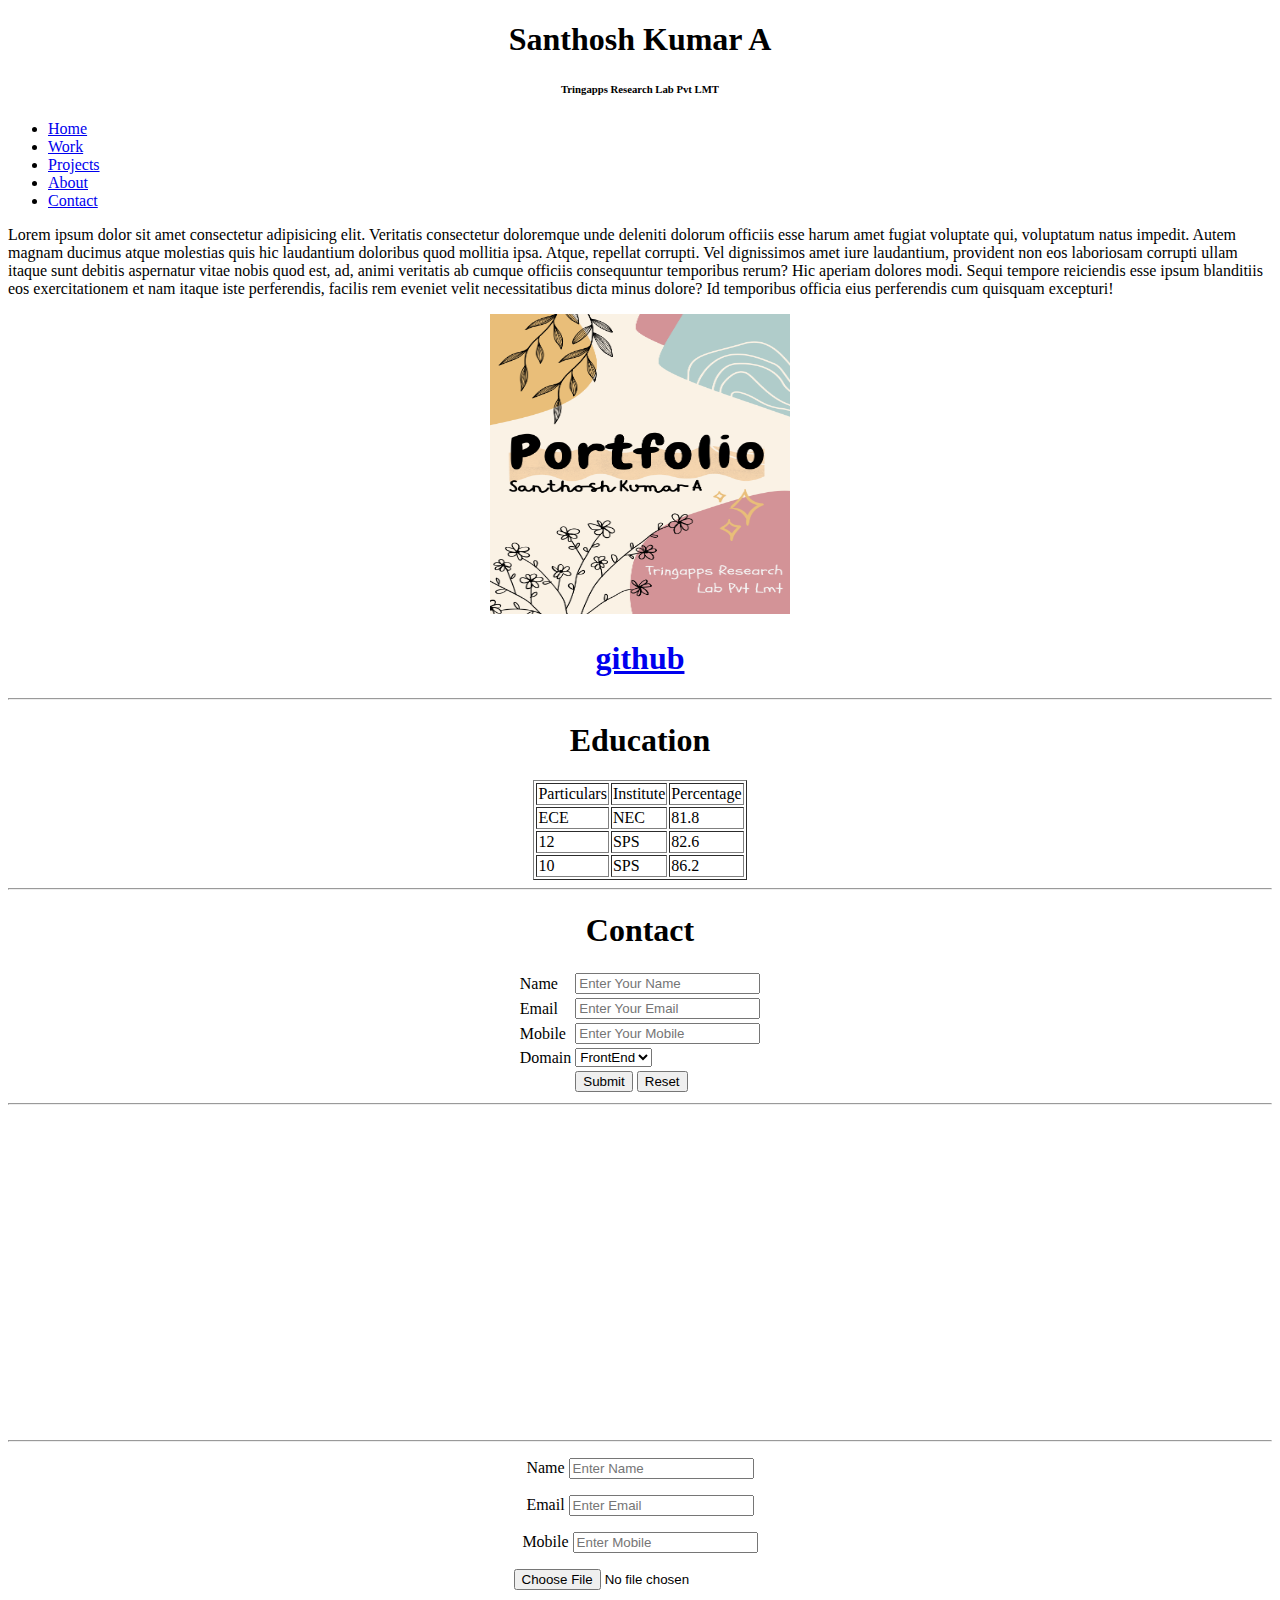
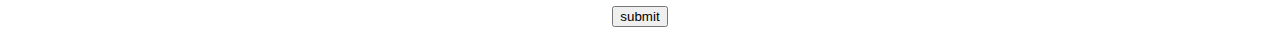
<file: index.html>
<!DOCTYPE html>
<html lang="en">
<head>
    <meta charset="UTF-8">
    <meta name="viewport" content="width=device-width, initial-scale=1.0">
    <title>Portfolio</title>
    <link rel="icon" href="images/icon.png">
</head>
<body>
    <header>
        <h1 style="text-align: center;">Santhosh Kumar A</h1>
        <h6 style="text-align: center;">Tringapps Research Lab Pvt LMT</h6>
    </header>
    <ul>
        <li><a href="#">Home</a></li>
        <li><a href="#">Work</a></li>
        <li><a href="#">Projects</a></li>
        <li><a href="#">About</a></li>
        <li><a href="#">Contact</a></li>
    </ul>
    <section>
        <p>Lorem ipsum dolor sit amet consectetur adipisicing elit. Veritatis consectetur doloremque unde deleniti dolorum officiis esse harum amet fugiat voluptate qui, voluptatum natus impedit. Autem magnam ducimus atque molestias quis hic laudantium doloribus quod mollitia ipsa. Atque, repellat corrupti. Vel dignissimos amet iure laudantium, provident non eos laboriosam corrupti ullam itaque sunt debitis aspernatur vitae nobis quod est, ad, animi veritatis ab cumque officiis consequuntur temporibus rerum? Hic aperiam dolores modi. Sequi tempore reiciendis esse ipsum blanditiis eos exercitationem et nam itaque iste perferendis, facilis rem eveniet velit necessitatibus dicta minus dolore? Id temporibus officia eius perferendis cum quisquam excepturi!</p>
    </section>
    <center>
        <img src="images/img1.png" alt="Portfolio Image" height="300px" width="300px"><br>
        <h1><a href="https://github.com/Tring-santhoshkumar/Week2">github</a></h1>
        <hr>
        <h1>Education</h1>
        <table border="1">
            <tr>
                <td>Particulars</td>
                <td>Institute</td>
               <td>Percentage</td>
            </tr>
            <tr>
                <td>ECE</td>
                <td>NEC</td>
                <td>81.8</td>
            </tr>
            <tr>
                <td>12</td>
                <td>SPS</td>
                <td>82.6</td>
            </tr>
            <tr>
                <td>10</td>
                <td>SPS</td>
                <td>86.2</td>
            </tr>
        </table>
        <hr>
        <h1>Contact</h1>
        <form>
            <table>
                <tr>
                    <td>Name</td><td><input type="text" placeholder="Enter Your Name"></td>
                </tr>
                <tr>
                    <td>Email</td> <td><input type="text" placeholder="Enter Your Email"></td>
                </tr>
                <tr>
                    <td>Mobile</td> <td><input type="number" placeholder="Enter Your Mobile"></td>
                </tr>
                <tr>
                    <td>Domain</td> 
                    <td>
                        <select>
                            <option>FrontEnd</option>
                            <option>BackEnd</option>
                            <option>FullStack</option>
                        </select>
                    </td>
                </tr>
                <tr>
                    <td></td><td><input type="submit"> <input type="reset"></td>
                </tr>
            </table>
        </form>
        <hr>
        <iframe width="560" height="315" src="https://www.youtube.com/embed/IpFX2vq8HKw?si=3cwapA5_JzYt9uXd" title="YouTube video player" frameborder="0" allow="accelerometer; autoplay; clipboard-write; encrypted-media; gyroscope; picture-in-picture; web-share" referrerpolicy="strict-origin-when-cross-origin" allowfullscreen></iframe>
        <hr>
        <form>
            <p>
                <label for="name">Name</label>
                <input type="text" id="name" name="name" required minlength="4" maxlength="20" placeholder="Enter Name">
            </p>
            <p>
                <label for="Email">Email</label>
                <input type="email" id="email" name="email" required pattern=".+@gmail.com" placeholder="Enter Email">
            </p>
            <p>
                <label for="Mobile">Mobile</label>
                <input type="tel" id="Mobile" name="Mobile" required pattern="[0-9]{10}" placeholder="Enter Mobile">

            </p>
            <p>
                <input type="file">
            </p>
            <p><button>submit</button></p>
        </form>
    </center>
</body>
</html>
</file>
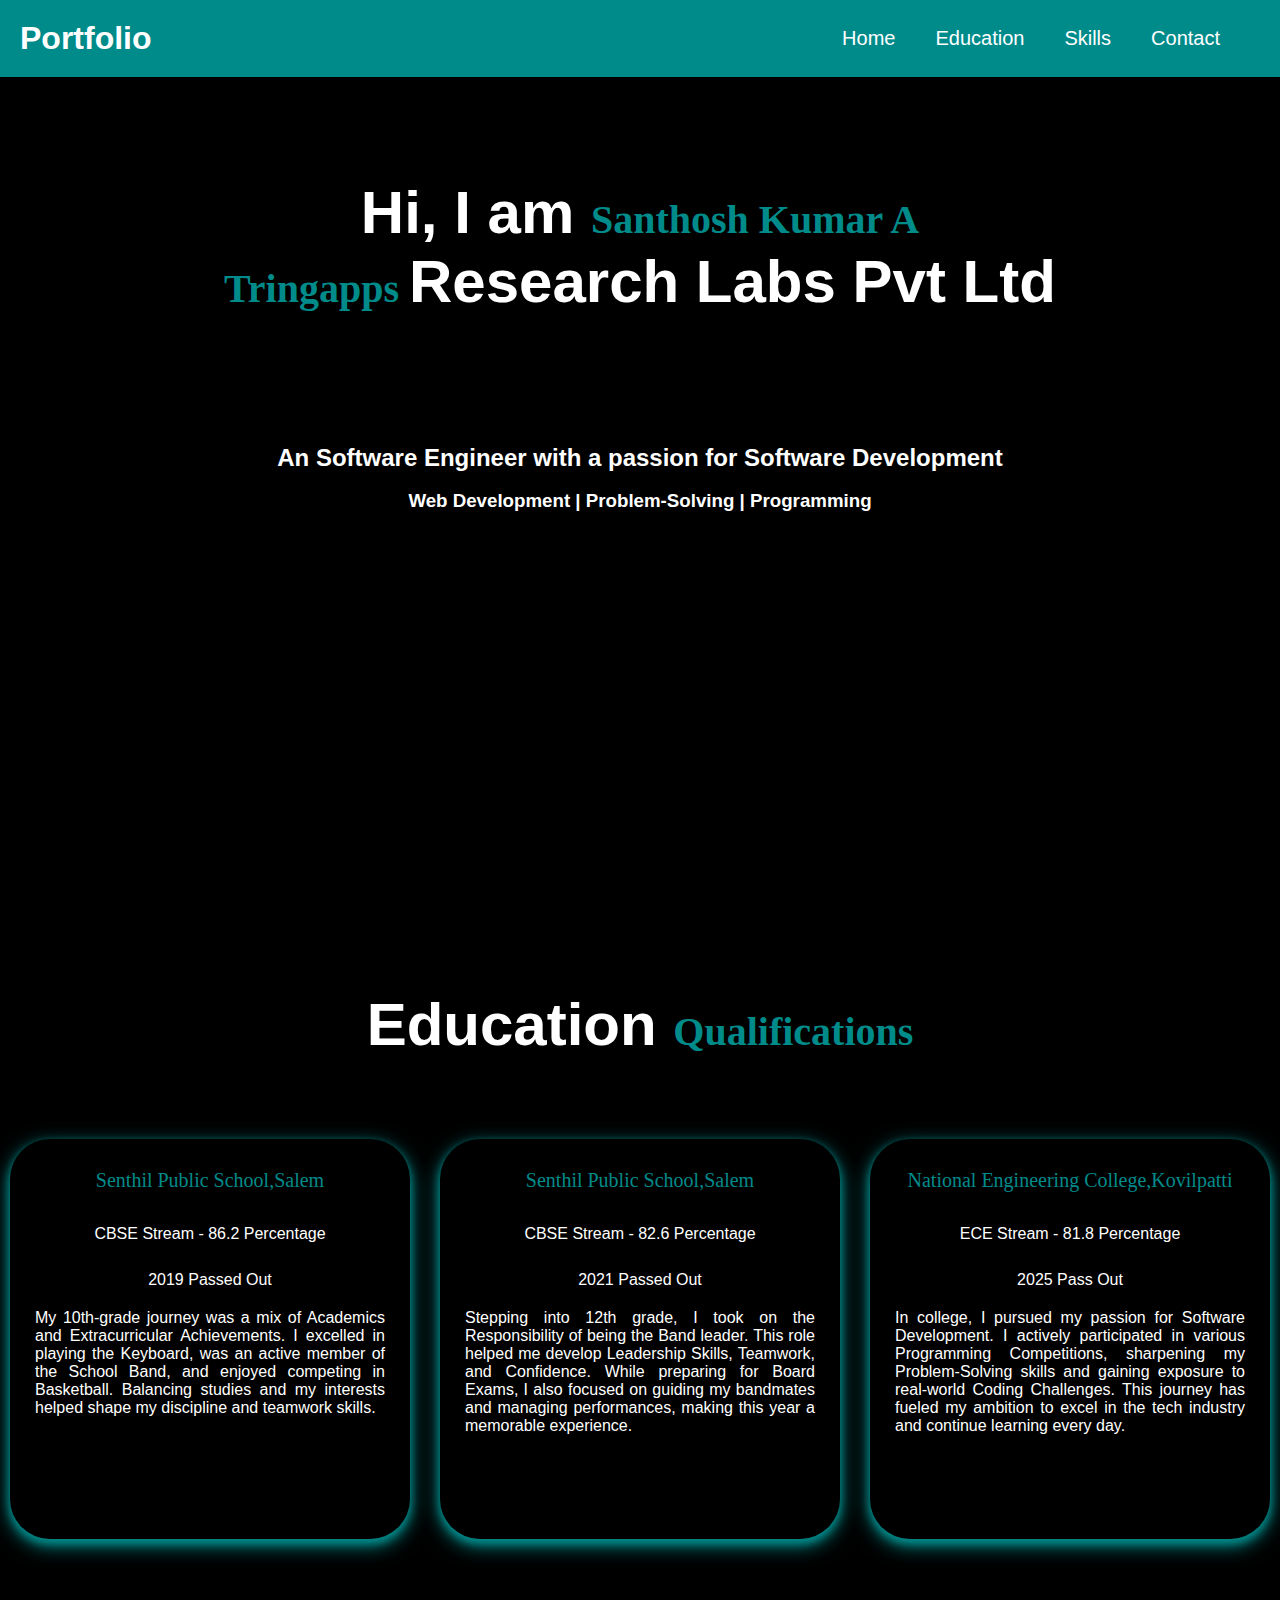
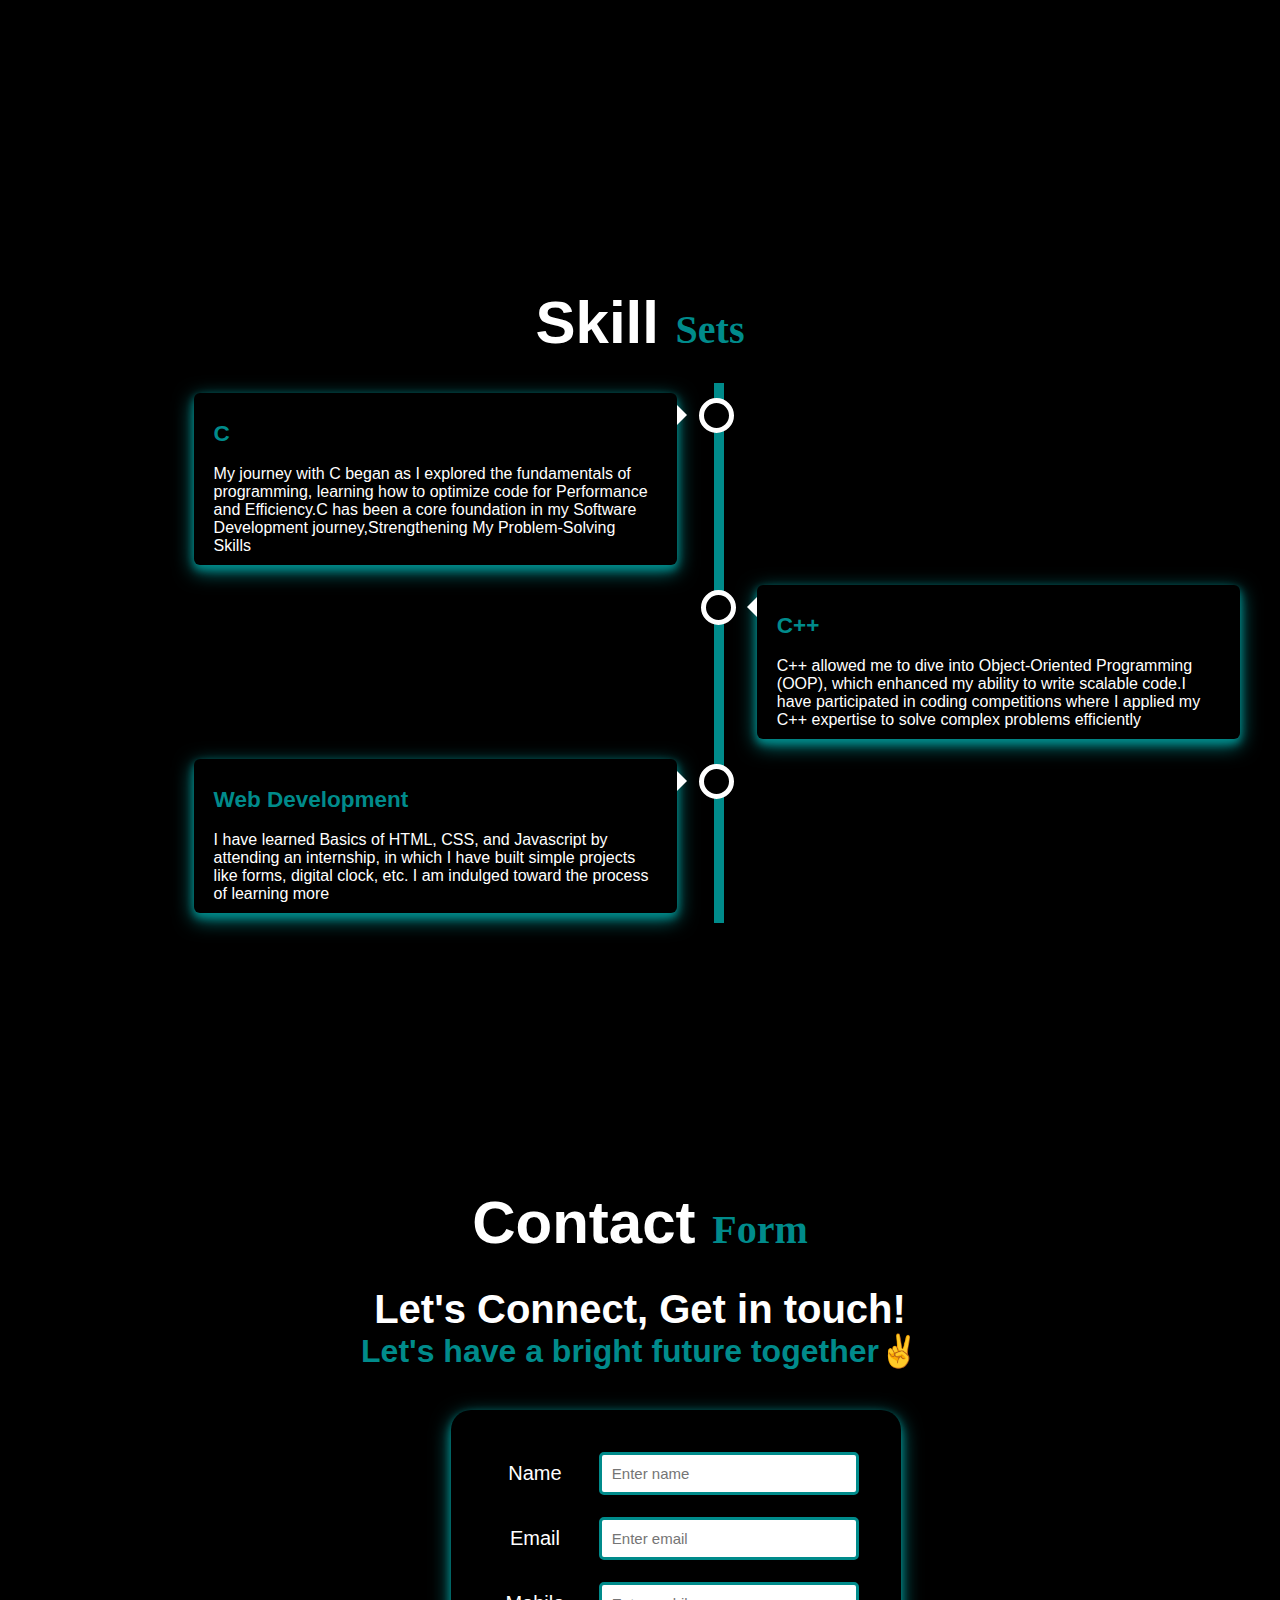
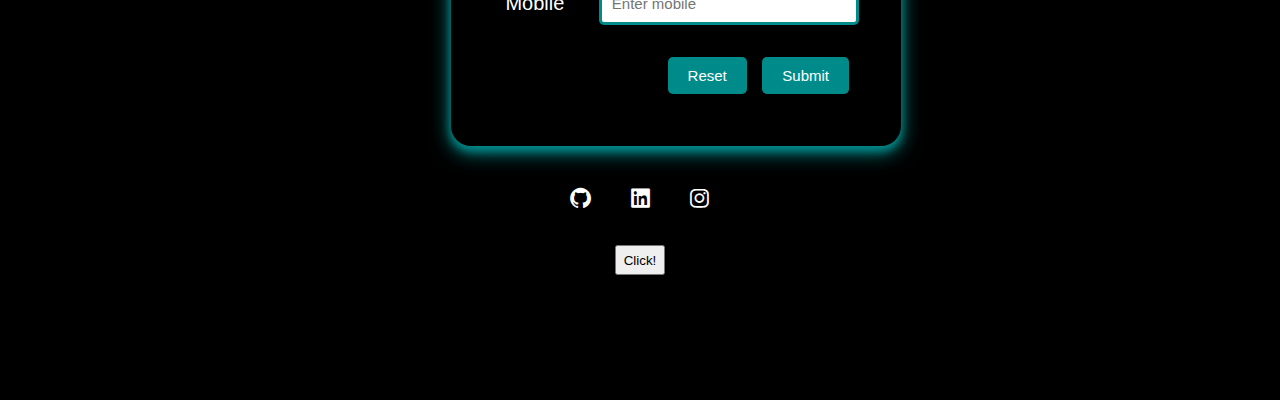
<file: Portfolio.html>
<!DOCTYPE html>
<html lang="en">
<head>
    <meta charset="UTF-8">
    <meta name="viewport" content="width=device-width, initial-scale=1.0">
    <title>Portfolio</title>
    <link rel="icon" href="/images/icon.png">
    <link href='https://unpkg.com/boxicons@2.1.4/css/boxicons.min.css' rel='stylesheet'>
    <link rel="stylesheet" href="style.css">
    
</head>
<body>
    <div class="home">
        <nav>
            <h1>Portfolio</h1>
            <ul>
                <li><a href="#homebar">Home </a></li>
                <li><a href="#educationbar">Education </a></li>
                <li><a href="#skillbar">Skills </a></li>
                <li><a href="#contactbar">Contact</a></li>
            </ul>
        </nav>
    </div>
    <section id="homebar">
        <div class="intro"><h1>Hi, I am <span class="name">Santhosh Kumar A</span></h1><br><h1><span class="name">Tringapps </span>Research Labs Pvt Ltd</h1></div>
        <div class="gist"><h2>An Software Engineer with a passion for Software Development</h2><br><h3>Web Development | Problem-Solving | Programming</h3></div>
    </section>
    <section id="educationbar">
        <div class="intro"><h1>Education <span class="name">Qualifications</span></h1></div>
        <div class="education">
            <div class="tenth">
                <p class="eduparticulars">Senthil Public School,Salem</p><br>
                <p class="edustream">CBSE Stream - 86.2 Percentage</p><br>
                <p class="edupass">2019 Passed Out</p>
                <p class="edudetail">My 10th-grade journey was a mix of Academics and Extracurricular Achievements. I excelled in playing the Keyboard, was an active member of the School Band, and enjoyed competing in Basketball. Balancing studies and my interests helped shape my discipline and teamwork skills.</p>
            </div>
            <div class="twelfth">
                <p class="eduparticulars">Senthil Public School,Salem</p><br>
                <p class="edustream">CBSE Stream - 82.6 Percentage</p><br>
                <p class="edupass">2021 Passed Out</p>
                <p class="edudetail">Stepping into 12th grade, I took on the Responsibility of being the Band leader. This role helped me develop Leadership Skills, Teamwork, and Confidence. While preparing for Board Exams, I also focused on guiding my bandmates and managing performances, making this year a memorable experience.</p>
            </div>
            <div class="college">
                <p class="eduparticulars">National Engineering College,Kovilpatti</p><br>
                <p class="edustream">ECE Stream - 81.8 Percentage</p><br>
                <p class="edupass">2025 Pass Out</p>
                <p class="edudetail">In college, I pursued my passion for Software Development. I actively participated in various Programming Competitions, sharpening my Problem-Solving skills and gaining exposure to real-world Coding Challenges. This journey has fueled my ambition to excel in the tech industry and continue learning every day.</p>
            </div>
        </div>
    </section>
    <section id="skillbar">
        <div class="skill"><h1>Skill <span class="name">Sets</span></h1></div>
        <div class="timeline">
            <div class="container left">
              <div class="content">
                <span class="skillparticulars"><h2>C</h2></span>
                <p>My journey with C began as I explored the fundamentals of programming, learning how to optimize code for Performance and Efficiency.C has been a core foundation in my Software Development journey,Strengthening My Problem-Solving Skills</p>
              </div>
            </div>
            <div class="container right">
              <div class="content">
                <span class="skillparticulars"><h2>C++</h2></span>
                <p>C++ allowed me to dive into Object-Oriented Programming (OOP), which enhanced my ability to write scalable code.I have participated in coding competitions where I applied my C++ expertise to solve complex problems efficiently</p>
              </div>
            </div>
            <div class="container left">
              <div class="content">
                <span class="skillparticulars"><h2>Web Development</h2></span>
                <p>I have learned Basics of HTML, CSS, and Javascript by attending an internship, in which I have built simple projects like forms, digital clock, etc. I am indulged toward the process of learning more</p>
              </div>
            </div>
          </div>
    </section>
    <section id="contactbar">
        <div class="skill"><h1>Contact <span class="name">Form</span></h1></div>
        <div class="contact">
            <div class="contactleft">
                <h1 class="contactgist">Let's Connect, Get in touch!</h1><br>
                <h1 class="contactgist2">Let's have a  bright future together&#9996</h1>
            </div>
            <div class="contactright">
                <div class="forms">
                    <form>
                        <table>
                            <tr>
                                <td>Name</td><td><input class="inputfield" type="text" placeholder="Enter name" pattern="[A-Za-z]{3-40}" required></td>
                            </tr>
                            <tr>
                                <td>Email</td> <td><input class="inputfield" type="email" placeholder="Enter email" pattern=".+@gmail.com" required></td>
                            </tr>
                            <tr>
                                <td>Mobile</td> <td><input class="inputfield" type="tel" placeholder="Enter mobile" pattern="[0-9]{10}" required></td>
                            </tr>
                            <tr>
                                <td colspan="2" class="buttoncontainer">
                                    <div class="buttoninput">
                                        <input class="button" type="reset">
                                        <input class="button" type="submit">
                                    </div>
                                </td>
                            </tr>
                        </table>
                    </form>
                </div>
            </div>
            <div class="icons">
                <a class="iconitems" href="https://github.com/Tring-santhoshkumar"><i class='bx bxl-github'></i></a>
                <a class="iconitems" href="https://in.linkedin.com/"><i class='bx bxl-linkedin-square' ></i></a>
                <a class="iconitems" href="https://www.instagram.com/"><i class='bx bxl-instagram' ></i></a>
            </div>
            <div class="change">
                <button id="changecolor">Click!</button>
            </div>
        </div>
    </section>
</body>
</html>
</file>
<file: style.css>
*{
    margin: 0;
    padding: 0;
    font-family:'Gill Sans', 'Gill Sans MT', Calibri, 'Trebuchet MS', sans-serif;
    box-sizing: border-box;
}
html{
    scroll-behavior: smooth;
}
section{
    min-height: 100vh;
    padding: 50px 0px 0px 0px;
}
body{
    /* background-image: url("images/background.jpg");
    background-size: cover;
    background-repeat: no-repeat; */
    background-color: black;
}
nav{
    top: 0;
    background-color: darkcyan;
    color: white;
    position: fixed;
    z-index: 1000;
    display: flex;
    width: 100%;
    justify-content: space-between;
    padding: 20px;
    align-items: center;
}
.home li,.home h1,.home ul{
    display: flex;
}
h1{
    display: inline;
}
ul{
    margin-left: 50%;
}
li{
    font-size: 20px;
    margin-right: 40px;
}
a{
    color: white;
    text-decoration: none;
    transition: transform 0.8ms ease;
}
a:hover{
    text-decoration: none;
    color: black;
    transform: scale(1.07);
}
.name{
    font-family: cursive;
    font-size: 40px;
    color: darkcyan;
}
.intro{
    margin-top: 10%;
    text-align: center;
    font-size: 30px;
    color: white;
    background-color: black;
    transition: 0.4s ease;
}
.intro:hover{
    color: black;
    transform: scale(1.01);
    background-color: white;
}
.gist{
    margin-top: 10%;
    color: white;
    text-align: center;
}
.education{
    display: flex;
    margin-top: 90px;
    /* margin: 90; */
    justify-content: center;
    gap: 30px;
}
.tenth, .twelfth, .college{
    border-radius: 10%;
    height: 400px;
    width: 400px;
    background-color: black;
    text-align: center;
    box-shadow: 0 4px 8px 0 darkcyan,0 6px 20px 0 darkcyan;
    transition: transform 0.5s ease, background-color 0.5s ease;
}
.tenth:hover, .twelfth:hover, .college:hover {
    transform: scale(1.05);
    color: black;
    font-size: medium;
    background-color: white;
}
.tenth:hover .edustream, .tenth:hover .edupass, .tenth:hover .edudetail, .twelfth:hover .edustream, .twelfth:hover .edupass, .twelfth:hover .edudetail, .college:hover .edustream, .college:hover .edupass, .college:hover .edudetail {
    color: inherit;
    font-size: inherit;
}
.eduparticulars{
    color: darkcyan;
    font-family: cursive;
    font-size: 20px;
    margin-top: 20px;
    padding: 10px;
}
.edustream, .edupass{
    color: white;
    padding: 5px;
}
.edudetail{
    margin: 10px 20px 0px 20px;
    color: white;
    padding: 5px;
    text-align: justify;
}
#educationbar div{
    margin-top: 40px;
}



.timeline {
    position: relative;
    max-width: 1200px;
    margin: 2% 0% 1% 12%;
  }
  
  /* The actual timeline (the vertical ruler) */
  .timeline::after {
    content: '';
    position: absolute;
    width: 10px;
    background-color: darkcyan;
    top: 0;
    bottom: 0;
    left: 50%;
    margin-left: -3px;
  }
  
  /* Container around content */
  .container {
    padding: 10px 40px;
    position: relative;
    /* background-color: inherit; */
    width: 50%;
    justify-content: center;
  }
  .content:hover{
    transform: scale(1.05);
    color: black;
    font-size: medium;
    background-color: white;
  }
  /* The circles on the timeline */
  .container::after {
    content: '';
    position: absolute;
    width: 25px;
    height: 25px;
    right: -17px;
    background-color: black;
    border: 5px solid white;
    top: 15px;
    border-radius: 50%;
    z-index: 1;
  }
  
  /* Place the container to the left */
  .left {
    left: 0;
  }
  
  /* Place the container to the right */
  .right {
    left: 50%;
  }
  
  /* Add arrows to the left container (pointing right) */
  .left::before {
    content: " ";
    height: 0;
    position: absolute;
    top: 22px;
    width: 0;
    z-index: 1;
    right: 30px;
    border: medium solid black;
    border-width: 10px 0px 10px 10px;
    border-color: transparent transparent transparent white;
  }
  
  /* Add arrows to the right container (pointing left) */
  .right::before {
    content: " ";
    height: 0;
    position: absolute;
    top: 22px;
    width: 0;
    z-index: 1;
    left: 30px;
    border: medium solid black;
    border-width: 10px 10px 10px 0;
    border-color: transparent white transparent transparent;
  }
  
  /* Fix the circle for containers on the right side */
  .right::after {
    left: -16px;
  }
  
  /* The actual content */
  .content {
    padding: 10px 20px;
    background-color: black;
    color: white;
    position: relative;
    border-radius: 6px;
    box-shadow: 0 4px 8px 0 darkcyan, 0 6px 20px 0 darkcyan; /* Added shadow */
    transition: transform 0.5s ease, background-color 0.5s ease;
  }
  
.skillparticulars{
    color: darkcyan;
    font-family: cursive;
    font-size: 15px;
    padding: 10px;
}



.skill{
    margin-top: 3%;
    text-align: center;
    font-size: 30px;
    color: white;
    background-color: black;
    transition: 0.4s ease;
}
.skill:hover{
    color: black;
    transform: scale(1.01);
    background-color: white;
}

.container:hover::before {
    opacity: 0;
    transition: opacity;
}

.contact{
    /* display: flex; */
    /* justify-content: center; */
    /* align-items: center; */
    text-align: center;
    /* gap: 20px; */
    /* flex-wrap: wrap; */
    padding: 10px 10px;
}
.contactleft{
    /* width: 40%;
    padding-left: 40px; */
    padding: 20px;
    text-align: center;
}
.contactgist{
    color: white;
    font-size: 40px;
}
.contactgist2{
    color: darkcyan;
}
.contactright{
    width: 50%;
    /* display: flex; */
    /* padding: 10px; */
    /* justify-content: flex-start; */
    margin-top: 20px;
    margin-left: 35%;
    text-align: center;
}
.forms{
    /* border: 4px solid darkcyan; */
    border-radius: 20px;
    padding: 30px;
    width: 100%;
    max-width: 450px;
    background-color: black;
    box-shadow: 0 4px 8px 0 darkcyan, 0 6px 20px 0 darkcyan; /* Added shadow */
}
table{
    width: 100%;
}
td{
    font-size: 20px;
    padding: 10px;
    color: white;
}
.inputfield {
    width: 100%;
    padding: 10px;
    font-size: 15px; 
    border: 3px solid darkcyan;
     border-radius: 5px;
}
.button {
    padding: 10px 20px;
    font-size: 15px;
    color: white;
    background-color: darkcyan;
    border: none;
    border-radius: 5px;
    cursor: pointer;
    transition: 0.3s;
    margin-left: 10px;
}
.buttoninput{
    text-align: right;
    padding: 10px
}
.button:hover {
    background-color: teal;
}
.icons{
    color: white;
    margin-top: 40px;
}
.icons a{
    font-size: 25px;
    padding: 15px;
    color: white;
    border-radius: 50%;
}
.icons a:hover{
    background-color: white;
    color: black;
    box-shadow: 2px 3px 8px darkcyan;
}
.change{
    padding-top: 30px;
}
#changecolor{
    height: 30px;
    width: 50px;
}
</file>
